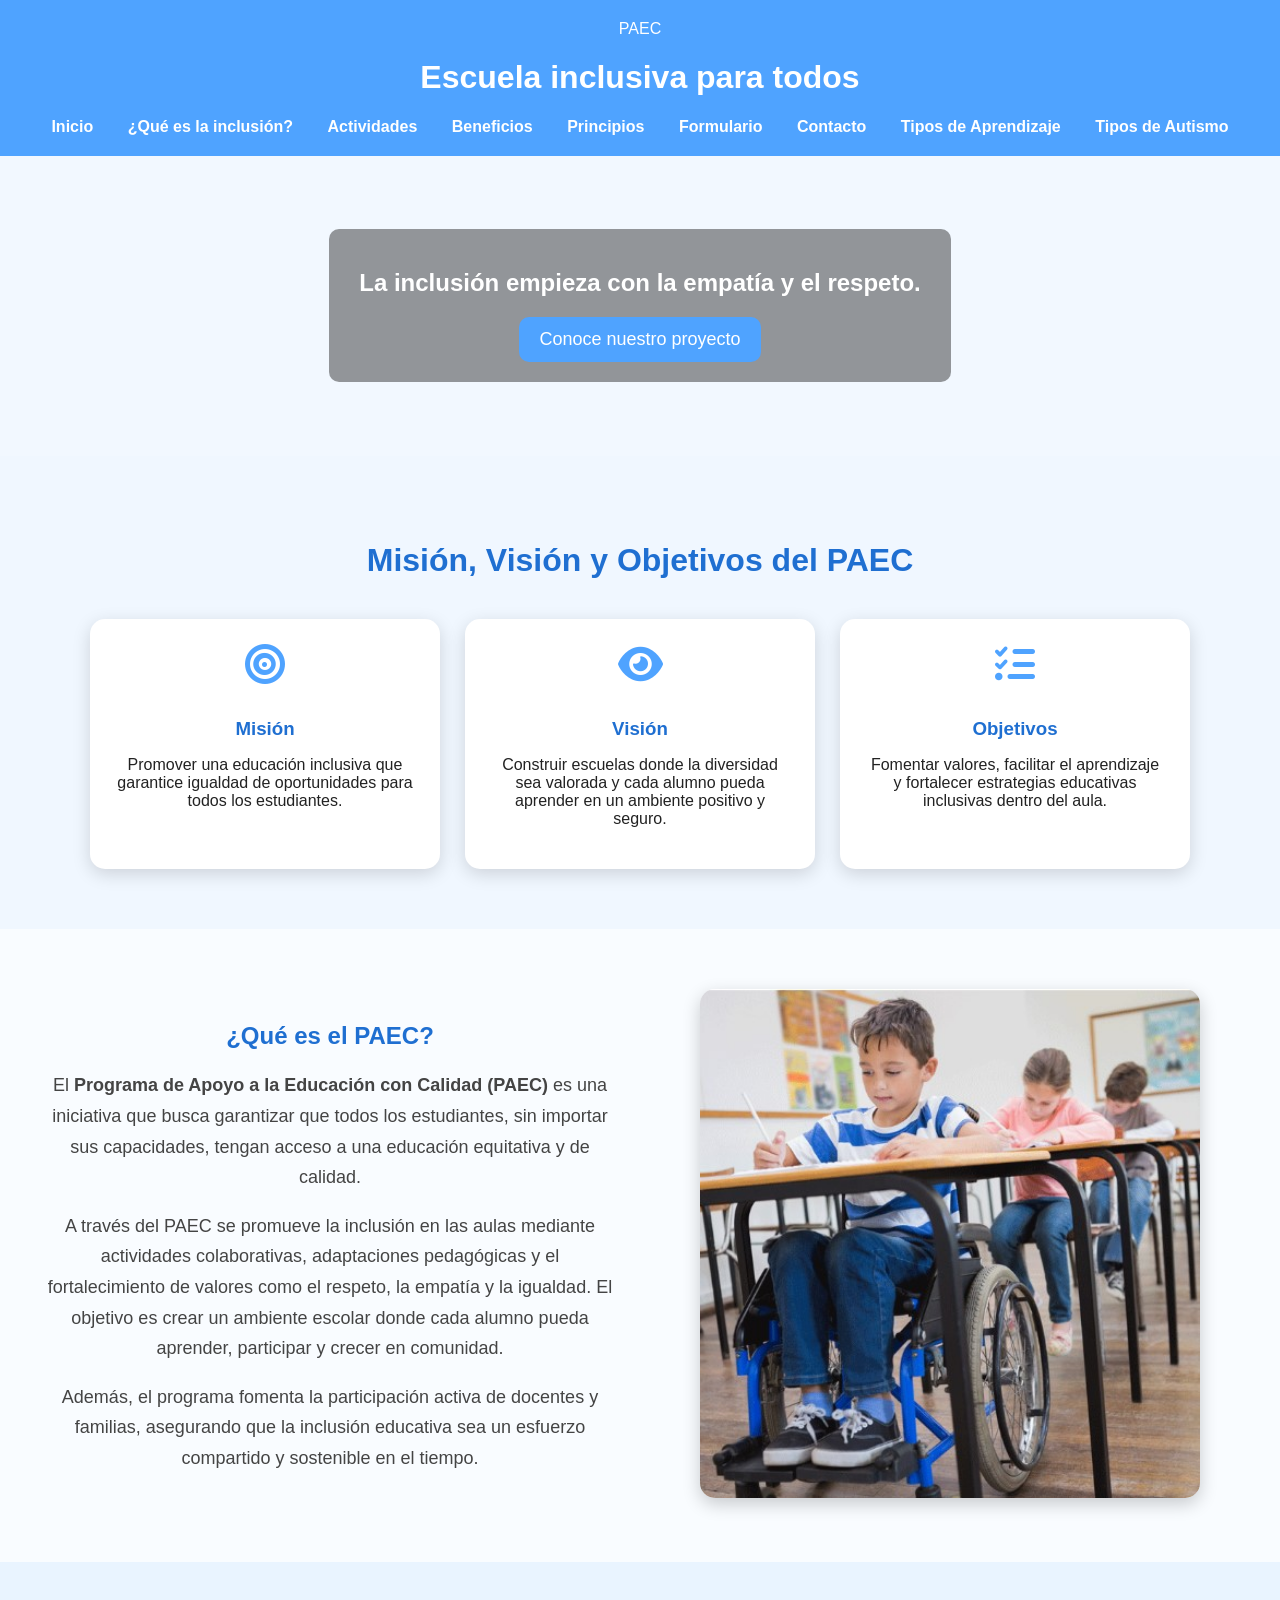
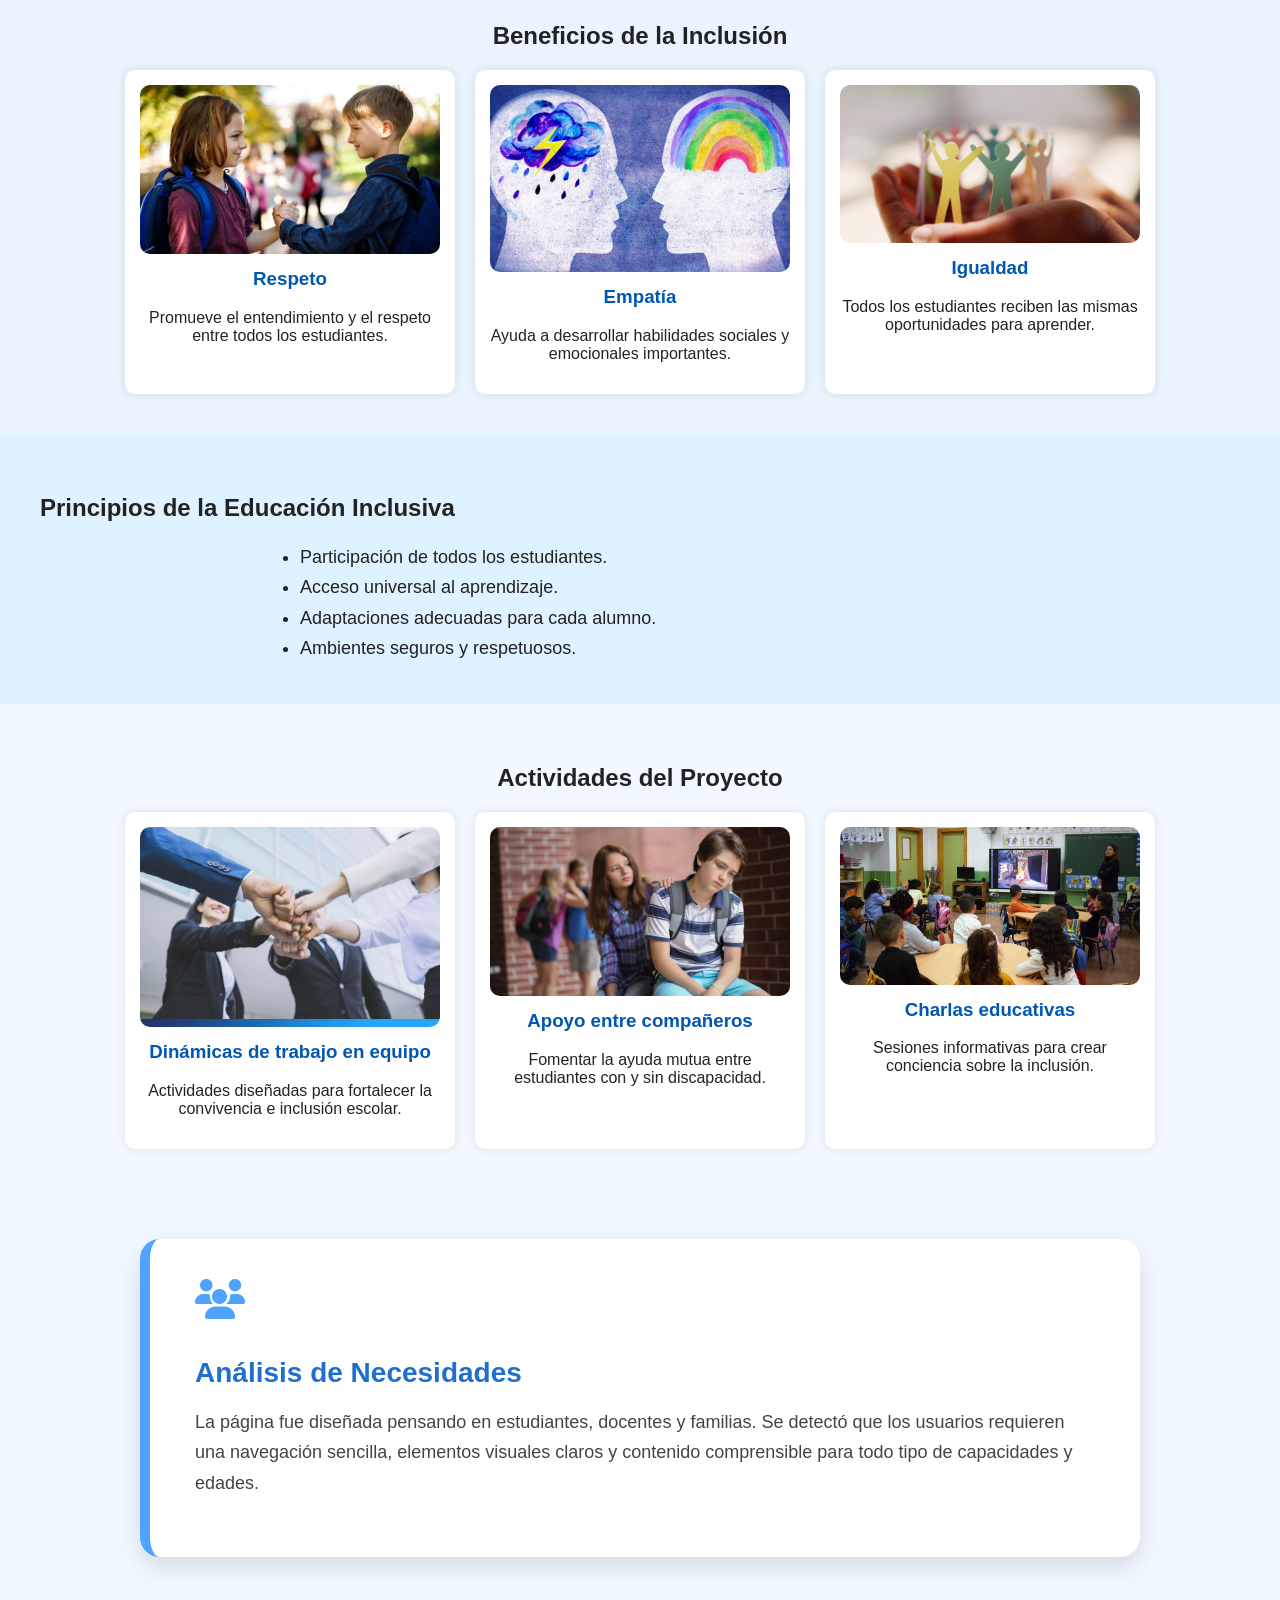
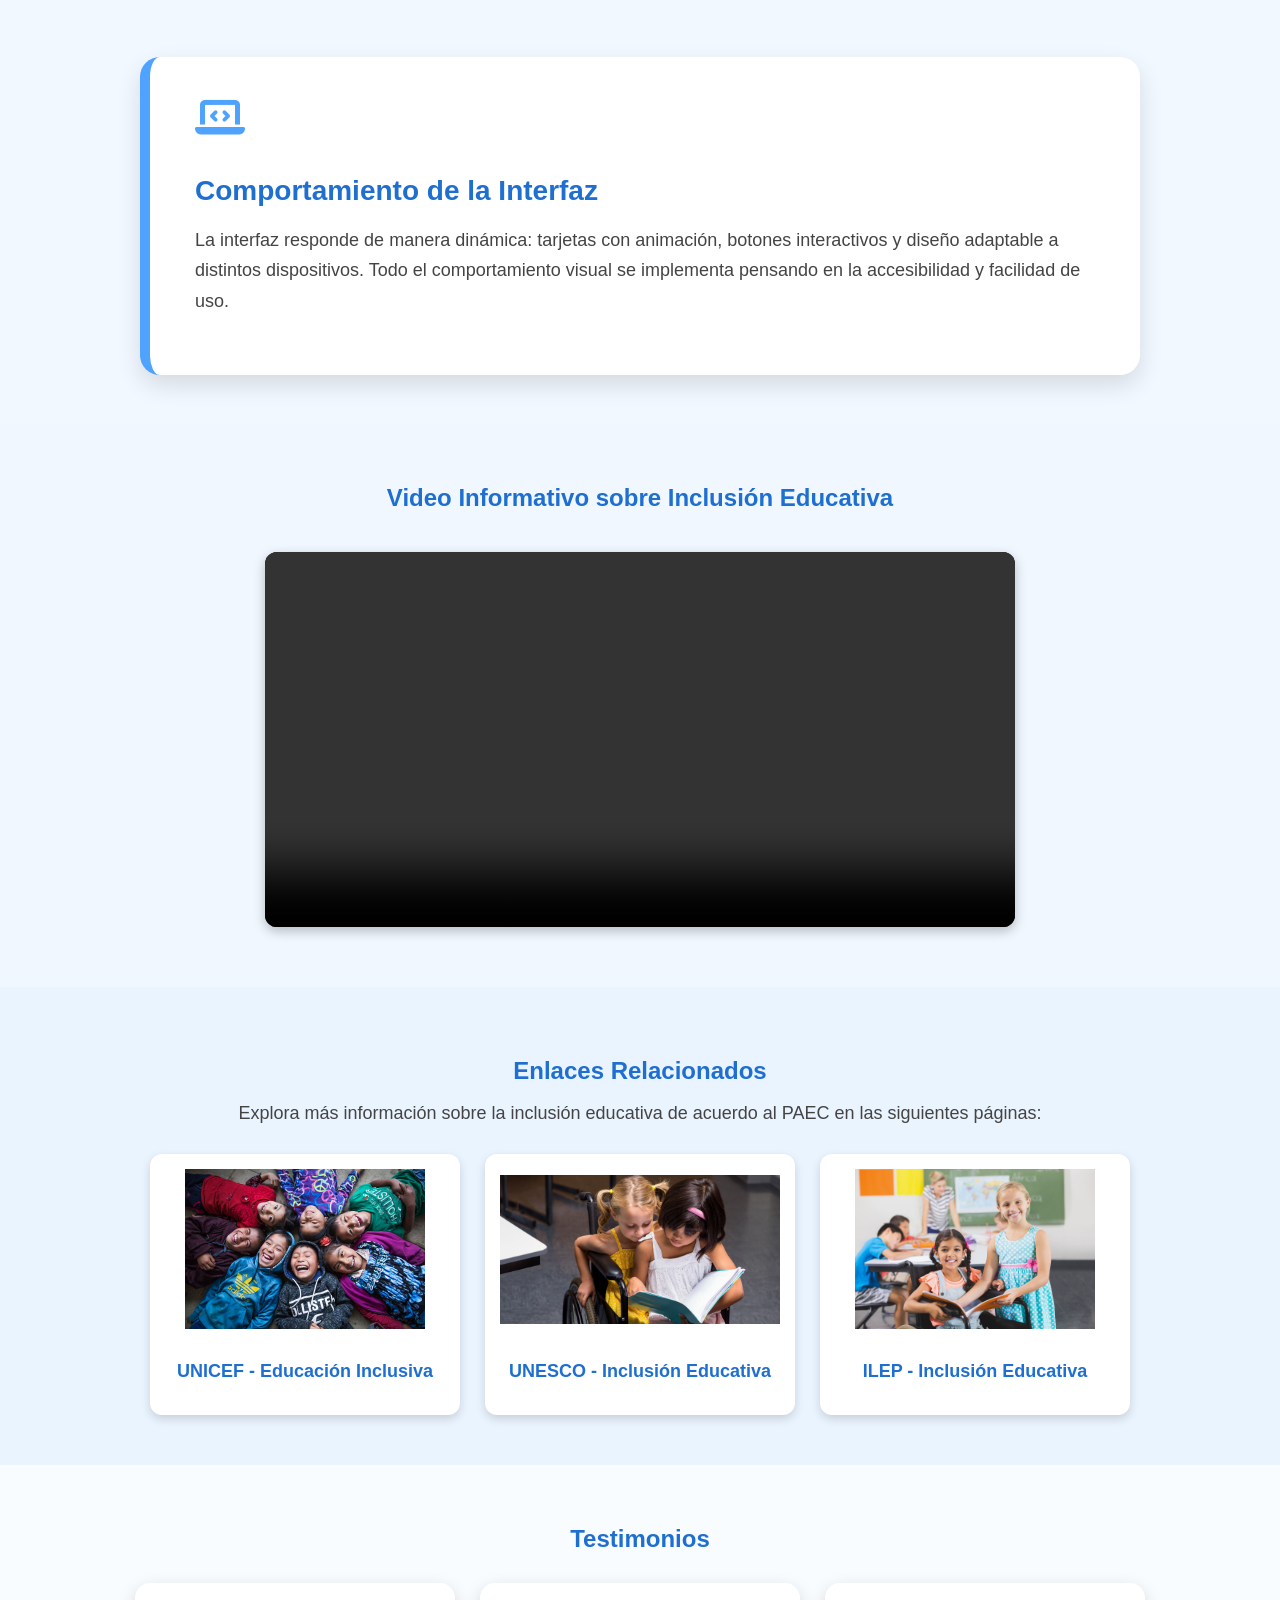
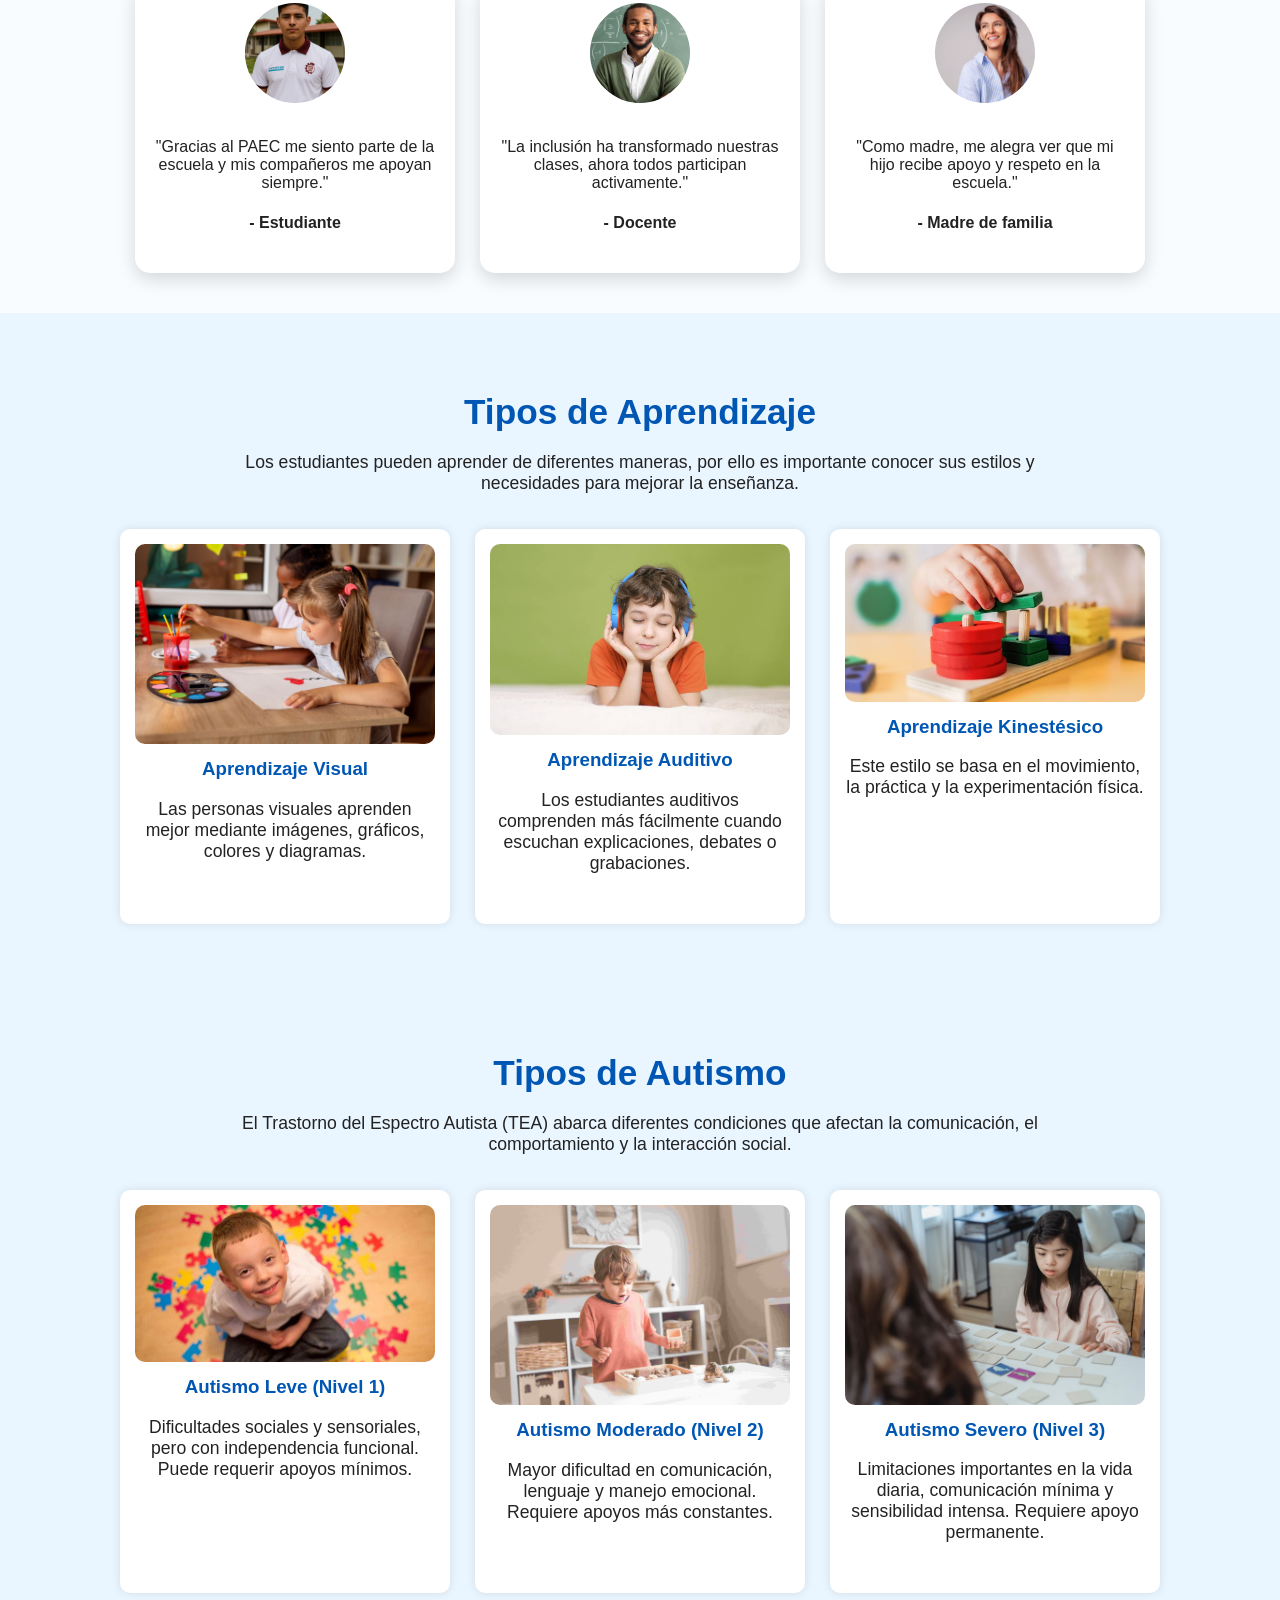
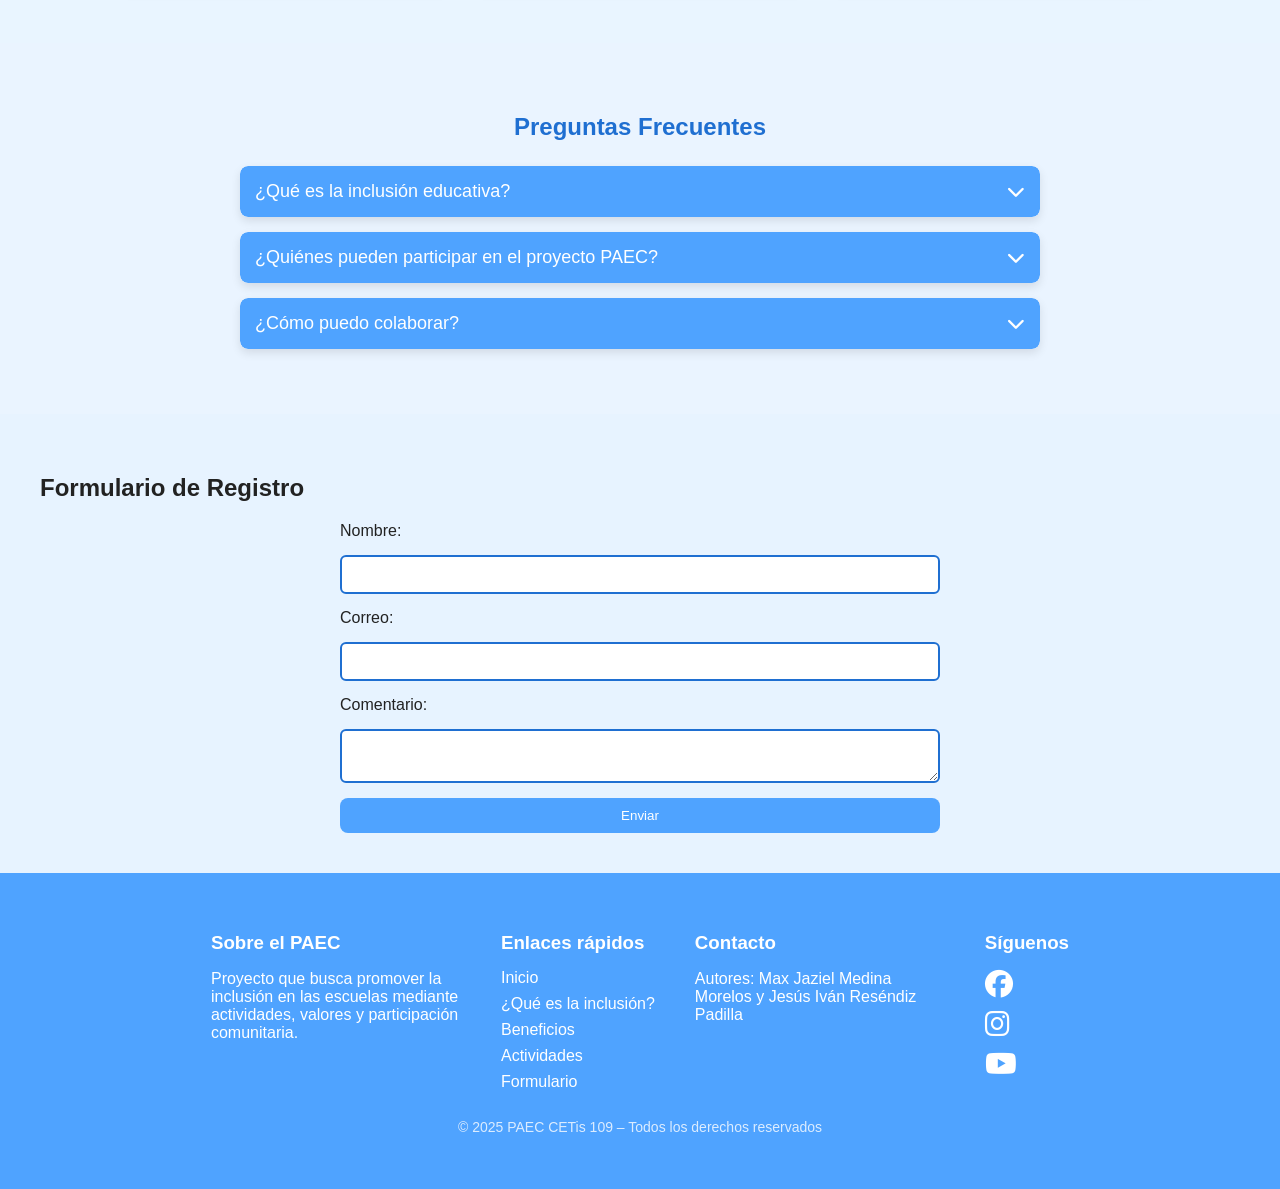
<file: index.html>
<!DOCTYPE html>
<html lang="es">
<head>
    <meta charset="UTF-8">
    <meta name="viewport" content="width=device-width, initial-scale=1.0">
    <title>PAEC - Inclusión Educativa</title>
    <link rel="stylesheet" href="styles.css">
    <link rel="stylesheet" href="https://cdnjs.cloudflare.com/ajax/libs/font-awesome/6.5.0/css/all.min.css">

</head>
<body>

    <!-- Encabezado -->
    <header class="header">
        <div class="logo">PAEC</div>
        <h1>Escuela inclusiva para todos</h1>
        <nav class="nav">
            <a href="#inicio">Inicio</a>
            <a href="#inclusion">¿Qué es la inclusión?</a>
            <a href="#actividades">Actividades</a>
            <a href="#beneficios">Beneficios</a>
            <a href="#principios">Principios</a>
            <a href="#formulario">Formulario</a>
            <a href="#contacto">Contacto</a>
            <a href="#aprendizaje">Tipos de Aprendizaje</a>
<a href="#autismo">Tipos de Autismo</a>

        </nav>
    </header>

  <section class="banner" id="inicio">
        <div class="banner-text">
            <h2>La inclusión empieza con la empatía y el respeto.</h2>
            <button onclick="alert('Gracias por tu interés en el proyecto PAEC')">Conoce nuestro proyecto</button>
        </div>
    </section>
<!-- Misión, Visión y Objetivos -->
<section class="mvo">
    <h2>Misión, Visión y Objetivos del PAEC</h2>

    <div class="mvo-container">
        <div class="mvo-card">
            <i class="fas fa-bullseye icono"></i>
            <h3>Misión</h3>
            <p>Promover una educación inclusiva que garantice igualdad de oportunidades para todos los estudiantes.</p>
        </div>

        <div class="mvo-card">
            <i class="fas fa-eye icono"></i>
            <h3>Visión</h3>
            <p>Construir escuelas donde la diversidad sea valorada y cada alumno pueda aprender en un ambiente positivo y seguro.</p>
        </div>

        <div class="mvo-card">
            <i class="fas fa-list-check icono"></i>
            <h3>Objetivos</h3>
            <p>Fomentar valores, facilitar el aprendizaje y fortalecer estrategias educativas inclusivas dentro del aula.</p>
        </div>
    </div>
</section>

    <!-- Presentación -->
<section class="presentacion" id="inclusion">
    <div class="presentacion-contenido">
        <div class="presentacion-texto">
            <h2>¿Qué es el PAEC?</h2>
            <p>
                El <strong>Programa de Apoyo a la Educación con Calidad (PAEC)</strong> es una iniciativa que busca 
                garantizar que todos los estudiantes, sin importar sus capacidades, tengan acceso a una educación 
                equitativa y de calidad.  
            </p>
            <p>
                A través del PAEC se promueve la inclusión en las aulas mediante actividades colaborativas, 
                adaptaciones pedagógicas y el fortalecimiento de valores como el respeto, la empatía y la igualdad.  
                El objetivo es crear un ambiente escolar donde cada alumno pueda aprender, participar y crecer 
                en comunidad.
            </p>
            <p>
                Además, el programa fomenta la participación activa de docentes y familias, asegurando que la 
                inclusión educativa sea un esfuerzo compartido y sostenible en el tiempo.
            </p>
        </div>
        <div class="presentacion-imagen">
            <img src="imagenes/paec.jpg" alt="Inclusión educativa PAEC">
        </div>
    </div>
</section>

    <!-- Subtema: Beneficios -->
    <section class="beneficios" id="beneficios">
        <h2>Beneficios de la Inclusión</h2>
        <div class="tarjetas">
            <div class="card">
                <img src="imagenes/respeto.jpg" alt="Respeto">
                <h3>Respeto</h3>
                <p>Promueve el entendimiento y el respeto entre todos los estudiantes.</p>
            </div>

            <div class="card">
                <img src="imagenes/empatia.jpg" alt="Empatia">
                <h3>Empatía</h3>
                <p>Ayuda a desarrollar habilidades sociales y emocionales importantes.</p>
            </div>

            <div class="card">
                <img src="imagenes/igualdad.jpg" alt="Igualdad">
                <h3>Igualdad</h3>
                <p>Todos los estudiantes reciben las mismas oportunidades para aprender.</p>
            </div>
        </div>
    </section>

    <!-- Subtema: Principios -->
    <section class="principios" id="principios">
        <h2>Principios de la Educación Inclusiva</h2>
        <ul>
            <li>Participación de todos los estudiantes.</li>
            <li>Acceso universal al aprendizaje.</li>
            <li>Adaptaciones adecuadas para cada alumno.</li>
            <li>Ambientes seguros y respetuosos.</li>
        </ul>
    </section>

    <!-- Actividades -->
    <section class="actividades" id="actividades">
        <h2>Actividades del Proyecto</h2>

        <div class="tarjetas">
            <div class="card">
                <img src="imagenes/equipo.jpg" alt="Actividad inclusiva">
                <h3>Dinámicas de trabajo en equipo</h3>
                <p>Actividades diseñadas para fortalecer la convivencia e inclusión escolar.</p>
            </div>

            <div class="card">
                <img src="imagenes/apoyo.jpg" alt="Apoyo educativo">
                <h3>Apoyo entre compañeros</h3>
                <p>Fomentar la ayuda mutua entre estudiantes con y sin discapacidad.</p>
            </div>

            <div class="card">
                <img src="imagenes/charlas.jpg" alt="Charlas educativas">
                <h3>Charlas educativas</h3>
                <p>Sesiones informativas para crear conciencia sobre la inclusión.</p>
            </div>
        </div>
    </section>
<!-- Análisis de Necesidades -->
<section class="tarjetas-info" id="analisis">
    <div class="tarjeta-segmento">
        <i class="icono fas fa-users"></i>
        <h2>Análisis de Necesidades</h2>
        <p>
            La página fue diseñada pensando en estudiantes, docentes y familias.  
            Se detectó que los usuarios requieren una navegación sencilla, elementos visuales claros 
            y contenido comprensible para todo tipo de capacidades y edades.
        </p>
    </div>
</section>

<!-- Comportamiento de la Interfaz -->
<section class="tarjetas-info" id="interfaz">
    <div class="tarjeta-segmento">
        <i class="icono fas fa-laptop-code"></i>
        <h2>Comportamiento de la Interfaz</h2>
        <p>
            La interfaz responde de manera dinámica: tarjetas con animación, botones interactivos
            y diseño adaptable a distintos dispositivos.  
            Todo el comportamiento visual se implementa pensando en la accesibilidad y facilidad de uso.
        </p>
    </div>
</section>
  <section class="video-section" id="video">
    <h2>Video Informativo sobre Inclusión Educativa</h2>

    <div class="video-container">
        <video class="video-local" controls>
            <source src="videos/mivideo.mp4" type="video/mp4">
            Tu navegador no soporta la reproducción de video.
        </video>
    </div>
</section>
<!-- Enlaces Relacionados -->
<section class="enlaces-relacionados" id="enlaces">
    <h2>Enlaces Relacionados</h2>
    <p>Explora más información sobre la inclusión educativa de acuerdo al PAEC en las siguientes páginas:</p>

    <div class="enlaces-container">
        <a href="https://www.unicef.org/lac/educaci%C3%B3n-inclusiva" target="_blank" class="enlace-card">
            <img src="imagenes/unicef.jpeg" alt="UNICEF Inclusión Educativa">
            <h3>UNICEF - Educación Inclusiva</h3>
        </a>

        <a href="https://www.unesco.org/es/education/inclusion" target="_blank" class="enlace-card">
            <img src="imagenes/unesco.jpg" alt="UNESCO Educación Inclusiva">
            <h3>UNESCO - Inclusión Educativa</h3>
        </a>

        <a href="https://www.ilep.mx/post/inclusi%C3%B3n-educativa" target="_blank" class="enlace-card">
            <img src="imagenes/ilep.jpg" alt="ILEP Inclusión Educativa">
            <h3>ILEP - Inclusión Educativa</h3>
        </a>
    </div>
</section> 
<section class="testimonios" id="testimonios">
    <h2>Testimonios</h2>

    <div class="testimonios-container">

        <div class="testimonio-card">
            <img src="imagenes/alumno1.png" alt="Estudiante">
            <p>"Gracias al PAEC me siento parte de la escuela y mis compañeros me apoyan siempre."</p>
            <h4>- Estudiante</h4>
        </div>

        <div class="testimonio-card">
            <img src="imagenes/docente1.png" alt="Docente">
            <p>"La inclusión ha transformado nuestras clases, ahora todos participan activamente."</p>
            <h4>- Docente</h4>
        </div>

        <div class="testimonio-card">
            <img src="imagenes/madre1.jpg" alt="Madre">
            <p>"Como madre, me alegra ver que mi hijo recibe apoyo y respeto en la escuela."</p>
            <h4>- Madre de familia</h4>
        </div>

    </div>
</section>
<!-- Sección Tipos de Aprendizaje -->
<section class="aprendizaje-section" id="aprendizaje">
    <h2>Tipos de Aprendizaje</h2>
    <p>Los estudiantes pueden aprender de diferentes maneras, por ello es importante conocer sus estilos y necesidades para mejorar la enseñanza.</p>

    <div class="cards-container">
        <div class="card">
            <img src="imagenes/visual.jpg" alt="Aprendizaje Visual">
            <h3>Aprendizaje Visual</h3>
            <p>Las personas visuales aprenden mejor mediante imágenes, gráficos, colores y diagramas.</p>
        </div>

        <div class="card">
            <img src="imagenes/auditivo.jpeg" alt="Aprendizaje Auditivo">
            <h3>Aprendizaje Auditivo</h3>
            <p>Los estudiantes auditivos comprenden más fácilmente cuando escuchan explicaciones, debates o grabaciones.</p>
        </div>

        <div class="card">
            <img src="imagenes/kinestesico.jpg" alt="Aprendizaje Kinestésico">
            <h3>Aprendizaje Kinestésico</h3>
            <p>Este estilo se basa en el movimiento, la práctica y la experimentación física.</p>
        </div>
    </div>
</section>
<!-- Sección Tipos de Autismo -->
<section class="autismo-section" id="autismo">
    <h2>Tipos de Autismo</h2>
    <p>El Trastorno del Espectro Autista (TEA) abarca diferentes condiciones que afectan la comunicación, el comportamiento y la interacción social.</p>

    <div class="cards-container">

        <div class="card">
            <img src="imagenes/autismo.jpg" alt="Autismo Leve">
            <h3>Autismo Leve (Nivel 1)</h3>
            <p>Dificultades sociales y sensoriales, pero con independencia funcional. Puede requerir apoyos mínimos.</p>
        </div>

        <div class="card">
            <img src="imagenes/autismo2.jpg" alt="Autismo Moderado">
            <h3>Autismo Moderado (Nivel 2)</h3>
            <p>Mayor dificultad en comunicación, lenguaje y manejo emocional. Requiere apoyos más constantes.</p>
        </div>

        <div class="card">
            <img src="imagenes/autismo3.jpg" alt="Autismo Severo">
            <h3>Autismo Severo (Nivel 3)</h3>
            <p>Limitaciones importantes en la vida diaria, comunicación mínima y sensibilidad intensa. Requiere apoyo permanente.</p>
        </div>

    </div>
</section>
<!-- Preguntas Frecuentes -->
<section class="faq" id="faq">
    <h2>Preguntas Frecuentes</h2>
    <div class="faq-container">
        <div class="faq-item">
            <button class="faq-question">¿Qué es la inclusión educativa? <i class="fas fa-chevron-down"></i></button>
            <div class="faq-answer">
                <p>Es un enfoque que garantiza que todos los estudiantes, sin importar sus capacidades, participen en igualdad de condiciones.</p>
            </div>
        </div>
        <div class="faq-item">
            <button class="faq-question">¿Quiénes pueden participar en el proyecto PAEC? <i class="fas fa-chevron-down"></i></button>
            <div class="faq-answer">
                <p>Estudiantes, docentes y familias que deseen fomentar un ambiente inclusivo en la escuela.</p>
            </div>
        </div>
        <div class="faq-item">
            <button class="faq-question">¿Cómo puedo colaborar? <i class="fas fa-chevron-down"></i></button>
            <div class="faq-answer">
                <p>Puedes participar en actividades, compartir experiencias y apoyar a otros estudiantes en su aprendizaje.</p>
            </div>
        </div>
    </div>
</section>
<!--formulario-->
<section class="formulario" id="formulario">
    <h2>Formulario de Registro</h2>

    <form id="form-netlify" aria-label="Formulario de registro">
        <label for="nombre">Nombre:</label>
        <input type="text" id="nombre" name="nombre" required aria-required="true">

        <label for="correo">Correo:</label>
        <input type="email" id="correo" name="correo" required aria-required="true">

        <label for="comentario">Comentario:</label>
        <textarea id="comentario" name="comentario" required aria-required="true"></textarea>

        <button type="submit">Enviar</button>
    </form>

    <p id="mensaje-exito" class="oculto">✅ Tu registro fue exitoso</p>
</section>

<script>
document.getElementById("form-netlify").addEventListener("submit", async (e) => {
    e.preventDefault();

    const formData = new FormData(e.target);
    const data = Object.fromEntries(formData);

    const respuesta = await fetch("/.netlify/functions/guardar", {
        method: "POST",
        body: JSON.stringify(data)
    });

    const resultado = await respuesta.json();

    if (resultado.message) {
        document.getElementById("mensaje-exito").classList.remove("oculto");
        e.target.reset();
    } else {
        alert("Hubo un error: " + resultado.error);
    }
});
</script>


    <!-- Botón volver arriba -->
    <button id="btn-top" aria-label="Volver arriba">⬆</button>

    <footer class="footer" id="contacto">
    <div class="footer-content">

        <div class="footer-col">
            <h3>Sobre el PAEC</h3>
            <p>Proyecto que busca promover la inclusión en las escuelas mediante actividades, valores y participación comunitaria.</p>
        </div>

        <div class="footer-col">
            <h3>Enlaces rápidos</h3>
            <a href="#inicio">Inicio</a>
            <a href="#inclusion">¿Qué es la inclusión?</a>
            <a href="#beneficios">Beneficios</a>
            <a href="#actividades">Actividades</a>
            <a href="#formulario">Formulario</a>
        </div>

        <div class="footer-col">
            <h3>Contacto</h3>
            <p>Autores: Max Jaziel Medina Morelos y Jesús Iván Reséndiz Padilla</p>
        </div>

        <div class="footer-col redes">
            <h3>Síguenos</h3>
            <a><i class="fab fa-facebook"></i></a>
            <a><i class="fab fa-instagram"></i></a>
            <a><i class="fab fa-youtube"></i></a>
        </div>

    </div>

    <p class="footer-copy">© 2025 PAEC CETis 109 – Todos los derechos reservados
    </p>
</footer>


    <script>
        // Mostrar mensaje de éxito en formulario
        document.querySelector("form").addEventListener("submit", function(e){
            e.preventDefault();
            document.getElementById("mensaje-exito").classList.remove("oculto");
        });

        // Botón volver arriba
        const btnTop = document.getElementById("btn-top");
        window.addEventListener("scroll", () => {
            btnTop.style.display = window.scrollY > 300 ? "block" : "none";
        });
        btnTop.addEventListener("click", () => {
            window.scrollTo({top:0, behavior:"smooth"});
        });
    </script>
    <script>
    const faqButtons = document.querySelectorAll(".faq-question");
    faqButtons.forEach(btn => {
        btn.addEventListener("click", () => {
            const answer = btn.nextElementSibling;
            answer.classList.toggle("show");
        });
    });
</script>

</body>
</html>
</file>
<file: styles.css>
body {
    margin: 0;
    font-family: Arial, Helvetica, sans-serif;
    background: #f2f8ff;
    color: #333;
}

/* Header */
.header {
    text-align: center;
    padding: 20px;
    background: #4fa3ff;
    color: white;
}

.nav a {
    margin: 0 15px;
    text-decoration: none;
    color: white;
    font-weight: bold;
}

.nav a:hover {
    text-decoration: underline;
}

/* Banner */
.banner {
    height: 300px;
    background-image: url('https://via.placeholder.com/1200x400/87CEFA/FFFFFF?text=Inclusion+Escolar');
    background-size: cover;
    background-position: center;
    display: flex;
    align-items: center;
    justify-content: center;
}

.banner-text {
    background: rgba(0, 0, 0, 0.4);
    padding: 20px 30px;
    border-radius: 10px;
    color: white;
    text-align: center;
}

/* Presentación */
.presentacion {
    padding: 40px;
    text-align: center;
}

/* Tarjetas generales */
.tarjetas {
    display: flex;
    justify-content: center;
    gap: 20px;
    flex-wrap: wrap;
}

.card {
    background: white;
    width: 300px;
    padding: 15px;
    border-radius: 10px;
    box-shadow: 0 4px 10px rgba(0,0,0,0.1);
    text-align: center;
}

.card img {
    width: 100%;
    border-radius: 8px;
}

/* Beneficios */
.beneficios {
    padding: 40px;
    background: #e9f4ff;
    text-align: center;
}

/* Principios */
.principios {
    padding: 40px;
    background: #dff2ff;
}

.principios ul {
    text-align: left;
    width: 60%;
    margin: auto;
    font-size: 18px;
    line-height: 1.7;
}

/* Actividades */
.actividades {
    padding: 40px;
    text-align: center;
}

/* Galería */
.galeria {
    padding: 40px;
    text-align: center;
}

.imagenes {
    display: flex;
    justify-content: center;
    gap: 15px;
    flex-wrap: wrap;
}

.imagenes img {
    width: 250px;
    height: 180px;
    border-radius: 10px;
    object-fit: cover;
}

/* FORMULARIO */
.formulario {
    padding: 40px;
    background: #e7f3ff;
}

form {
    width: 50%;
    margin: auto;
    display: flex;
    flex-direction: column;
    gap: 15px;
}

input, textarea {
    padding: 10px;
    border-radius: 6px;
    border: 1px solid #aaa;
}

button {
    padding: 10px;
    background: #4fa3ff;
    color: white;
    border: none;
    border-radius: 8px;
    cursor: pointer;
}

button:hover {
    background: #1f6fd1;
}

/* Footer */
.footer {
    background: #4fa3ff;
    color: white;
    padding: 20px;
    text-align: center;
}
/* VIDEO */
.video-section {
    padding: 40px;
    text-align: center;
    background: #f0f7ff;
}

.video-section h2 {
    margin-bottom: 20px;
    color: #1f6fd1;
}

.video-container {
    display: flex;
    justify-content: center;
}

.video-container iframe {
    border-radius: 12px;
    max-width: 100%;
}
/* VIDEO LOCAL */
.video-local {
    width: 80%;
    max-width: 750px;
    border-radius: 12px;
    box-shadow: 0 4px 12px rgba(0,0,0,0.25);
    background: #000;
    outline: none;
}

.video-container {
    display: flex;
    justify-content: center;
    padding: 20px 0;
}
/* ENLACES RELACIONADOS */
.enlaces-relacionados {
    padding: 50px 20px;
    background: #eaf4ff;
    text-align: center;
}

.enlaces-relacionados h2 {
    color: #1f6fd1;
    margin-bottom: 10px;
}

.enlaces-relacionados p {
    font-size: 18px;
    margin-bottom: 30px;
    color: #444;
}

.enlaces-container {
    display: flex;
    justify-content: center;
    flex-wrap: wrap;
    gap: 25px;
}

.enlace-card {
    background: white;
    border-radius: 12px;
    width: 280px;
    padding: 15px;
    text-decoration: none;
    color: #333;
    box-shadow: 0 4px 10px rgba(0,0,0,0.15);
    transition: transform 0.3s, box-shadow 0.3s;
}

.enlace-card img {
    width: 100%;
    height: 160px;
    object-fit: contain;
    margin-bottom: 10px;
}

.enlace-card h3 {
    font-size: 18px;
    color: #1f6fd1;
}

.enlace-card:hover {
    transform: scale(1.05);
    box-shadow: 0 6px 15px rgba(0,0,0,0.25);
}
/* TARJETAS DE INFORMACIÓN — NUEVO DISEÑO */
.tarjetas-info {
    display: flex;
    justify-content: center;
    padding: 50px 20px;
}

.tarjeta-segmento {
    background: #ffffff;
    width: 85%;
    max-width: 900px;
    padding: 40px 45px;
    border-radius: 20px;
    box-shadow: 0 10px 25px rgba(0,0,0,0.12);
    border-left: 10px solid #4fa3ff;
    animation: fadeIn 0.8s ease-out;
}

.tarjeta-segmento h2 {
    font-size: 28px;
    margin-bottom: 10px;
    color: #1f6fd1;
}

.tarjeta-segmento p {
    font-size: 18px;
    line-height: 1.7;
    color: #444;
}

/* Iconos */
.icono {
    font-size: 40px;
    color: #4fa3ff;
    margin-bottom: 15px;
    display: block;
}

/* Animación */
@keyframes fadeIn {
    from { opacity: 0; transform: translateY(25px); }
    to { opacity: 1; transform: translateY(0); }
}
/* NAV FIJO */
.header {
    position: sticky;
    top: 0;
    z-index: 1000;
}

/* SCROLL SUAVE */
html {
    scroll-behavior: smooth;
}

/* TARJETAS INTERACTIVAS */
.card {
    transition: transform 0.3s, box-shadow 0.3s;
}

.card:hover {
    transform: translateY(-8px);
    box-shadow: 0 8px 20px rgba(0,0,0,0.25);
}

/* BOTÓN DEL BANNER */
.banner button {
    padding: 12px 20px;
    font-size: 18px;
    background: #4fa3ff;
    color: white;
    border: none;
    border-radius: 10px;
    cursor: pointer;
    transition: 0.3s;
}

.banner button:hover {
    background: #1f6fd1;
    transform: scale(1.05);
}

/* ENLACES DEL NAV MEJORADOS */
.nav a {
    position: relative;
}

.nav a::after {
    content: "";
    width: 0%;
    height: 2px;
    background: white;
    position: absolute;
    left: 0;
    bottom: -3px;
    transition: 0.3s;
}

.nav a:hover::after {
    width: 100%;
}
/* ANIMACIONES DE ENTRADA */
section {
    animation: fadeIn 0.8s ease-out;
}

@keyframes fadeIn {
    from {opacity: 0; transform: translateY(20px);}
    to {opacity: 1; transform: translateY(0);}
}

/* INTERACCIÓN CON IMÁGENES DE GALERÍA */
.imagenes img {
    transition: 0.3s;
    cursor: pointer;
}

.imagenes img:hover {
    transform: scale(1.06);
    box-shadow: 0 6px 16px rgba(0,0,0,0.25);
}

/* TARJETAS DE ENLACES */
.enlace-card {
    transition: 0.3s;
}

.enlace-card:hover {
    transform: translateY(-6px) scale(1.03);
}
/* Mejor contraste */
body {
    margin: 0;
    background: #f2f8ff;
    color: #222;
}

/* Enfoque visible para teclado */
a:focus, button:focus, input:focus, textarea:focus {
    outline: 3px solid #ffcc00;
    outline-offset: 2px;
}

/* Validación visual */
input:invalid, textarea:invalid {
    border: 2px solid #1f6fd1;
}

/* Mensaje de éxito */
.oculto { display: none; }
#mensaje-exito {
    margin-top: 15px;
    color: green;
    font-weight: bold;
}

/* Botón volver arriba */
#btn-top {
    position: fixed;
    bottom: 20px;
    right: 20px;
    background: #4fa3ff;
    color: white;
    border: none;
    border-radius: 50%;
    padding: 12px;
    cursor: pointer;
    display: none;
    box-shadow: 0 4px 10px rgba(0,0,0,0.3);
}
#btn-top:hover {
    background: #1f6fd1;
}
/* Testimonios */
.testimonios {
    padding: 40px;
    background: #f9fcff;
    text-align: center;
}

.testimonios h2 {
    color: #1f6fd1;
    margin-bottom: 30px;
}

.testimonios .card {
    font-style: italic;
    color: #444;
    transition: transform 0.3s, box-shadow 0.3s;
}

.testimonios .card:hover {
    transform: translateY(-6px);
    box-shadow: 0 6px 15px rgba(0,0,0,0.25);
}

/* FAQ */
.faq {
    padding: 50px 20px;
    background: #eaf4ff;
    text-align: center;
}

.faq h2 {
    color: #1f6fd1;
    margin-bottom: 25px;
}

.faq-container {
    max-width: 800px;
    margin: auto;
    text-align: left;
}

.faq-item {
    margin-bottom: 15px;
    border-radius: 8px;
    overflow: hidden;
    box-shadow: 0 4px 10px rgba(0,0,0,0.1);
    background: white;
}

.faq-question {
    width: 100%;
    padding: 15px;
    background: #4fa3ff;
    color: white;
    border: none;
    text-align: left;
    font-size: 18px;
    cursor: pointer;
    display: flex;
    justify-content: space-between;
    align-items: center;
}

.faq-answer {
    display: none;
    padding: 15px;
    font-size: 16px;
    color: #333;
    background: #f9fcff;
}

/* Animación al abrir */
.faq-answer.show {
    display: block;
    animation: fadeIn 0.3s ease-in;
}
/* Presentación mejorada */
.presentacion {
    padding: 60px 40px;
    background: #f9fcff;
}

.presentacion-contenido {
    display: flex;
    align-items: center;
    justify-content: space-between;
    gap: 40px;
    flex-wrap: wrap; /* para que se adapte en pantallas pequeñas */
}

.presentacion-texto {
    flex: 1;
    min-width: 300px;
}

.presentacion-texto h2 {
    color: #1f6fd1;
    margin-bottom: 20px;
}

.presentacion-texto p {
    font-size: 18px;
    line-height: 1.7;
    color: #444;
    margin-bottom: 15px;
}

.presentacion-imagen {
    flex: 1;
    min-width: 300px;
    text-align: center;
}

.presentacion-imagen img {
    width: 100%;
    max-width: 500px;
    border-radius: 15px;
    box-shadow: 0 6px 18px rgba(0,0,0,0.2);
    transition: transform 0.3s, box-shadow 0.3s;
}

.presentacion-imagen img:hover {
    transform: scale(1.05);
    box-shadow: 0 8px 22px rgba(0,0,0,0.3);
}
/* Misión Visión Objetivos */
.mvo {
    padding: 60px 20px;
    background: #f0f7ff;
    text-align: center;
}

.mvo h2 {
    color: #1f6fd1;
    margin-bottom: 40px;
    font-size: 32px;
}

.mvo-container {
    display: flex;
    justify-content: center;
    gap: 25px;
    flex-wrap: wrap;
}

.mvo-card {
    background: white;
    width: 300px;
    padding: 25px;
    border-radius: 15px;
    box-shadow: 0 5px 18px rgba(0,0,0,0.15);
    transition: 0.3s;
    text-align: center;
}

.mvo-card:hover {
    transform: translateY(-8px);
    box-shadow: 0 10px 25px rgba(0,0,0,0.25);
}

.mvo-card h3 {
    color: #1f6fd1;
    margin-bottom: 10px;
}
/* Footer profesional */
.footer {
    background: #4fa3ff;
    color: white;
    padding: 40px 20px;
    text-align: center;
}

.footer-content {
    display: flex;
    justify-content: center;
    flex-wrap: wrap;
    gap: 40px;
    margin-bottom: 20px;
}

.footer-col {
    max-width: 250px;
    text-align: left;
}

.footer-col h3 {
    margin-bottom: 15px;
}

.footer-col a {
    display: block;
    color: white;
    margin-bottom: 8px;
    text-decoration: none;
    transition: 0.3s;
}

.footer-col a:hover {
    text-decoration: underline;
}

.redes a {
    font-size: 28px;
    margin-right: 10px;
    cursor: pointer;
}

.footer-copy {
    margin-top: 20px;
    font-size: 14px;
    opacity: 0.8;
}
/* Testimonios mejorados */
.testimonios-container {
    display: flex;
    justify-content: center;
    flex-wrap: wrap;
    gap: 25px;
}

.testimonio-card {
    background: white;
    width: 280px;
    padding: 20px;
    border-radius: 15px;
    box-shadow: 0 6px 18px rgba(0,0,0,0.15);
    transition: 0.3s;
    text-align: center;
    animation: fadeIn 0.8s ease-out;
}

.testimonio-card:hover {
    transform: translateY(-8px);
    box-shadow: 0 10px 25px rgba(0,0,0,0.25);
}

.testimonio-card img {
    width: 100px;
    height: 100px;
    border-radius: 50%;
    object-fit: cover;
    margin-bottom: 15px;
}
/* Secciones de Tipos de Aprendizaje y Autismo */
.aprendizaje-section,
.autismo-section {
    padding: 50px 20px;
    text-align: center;
    background-color: #e9f5ff;
}

.aprendizaje-section h2,
.autismo-section h2 {
    font-size: 2.2em;
    color: #0056b3;
    margin-bottom: 20px;
}

.aprendizaje-section p,
.autismo-section p {
    max-width: 800px;
    margin: 0 auto 35px auto;
    font-size: 1.1em;
}

.cards-container {
    display: flex;
    flex-wrap: wrap;
    justify-content: center;
    gap: 25px;
}

.card {
    width: 300px;
    background: white;
    border-radius: 10px;
    padding: 15px;
    box-shadow: 0 0 10px rgba(0,0,0,0.1);
    transition: transform .3s;
}

.card img {
    width: 100%;
    border-radius: 10px;
}

.card:hover {
    transform: scale(1.05);
}

.card h3 {
    color: #0056b3;
    margin-top: 10px;
}
</file>
